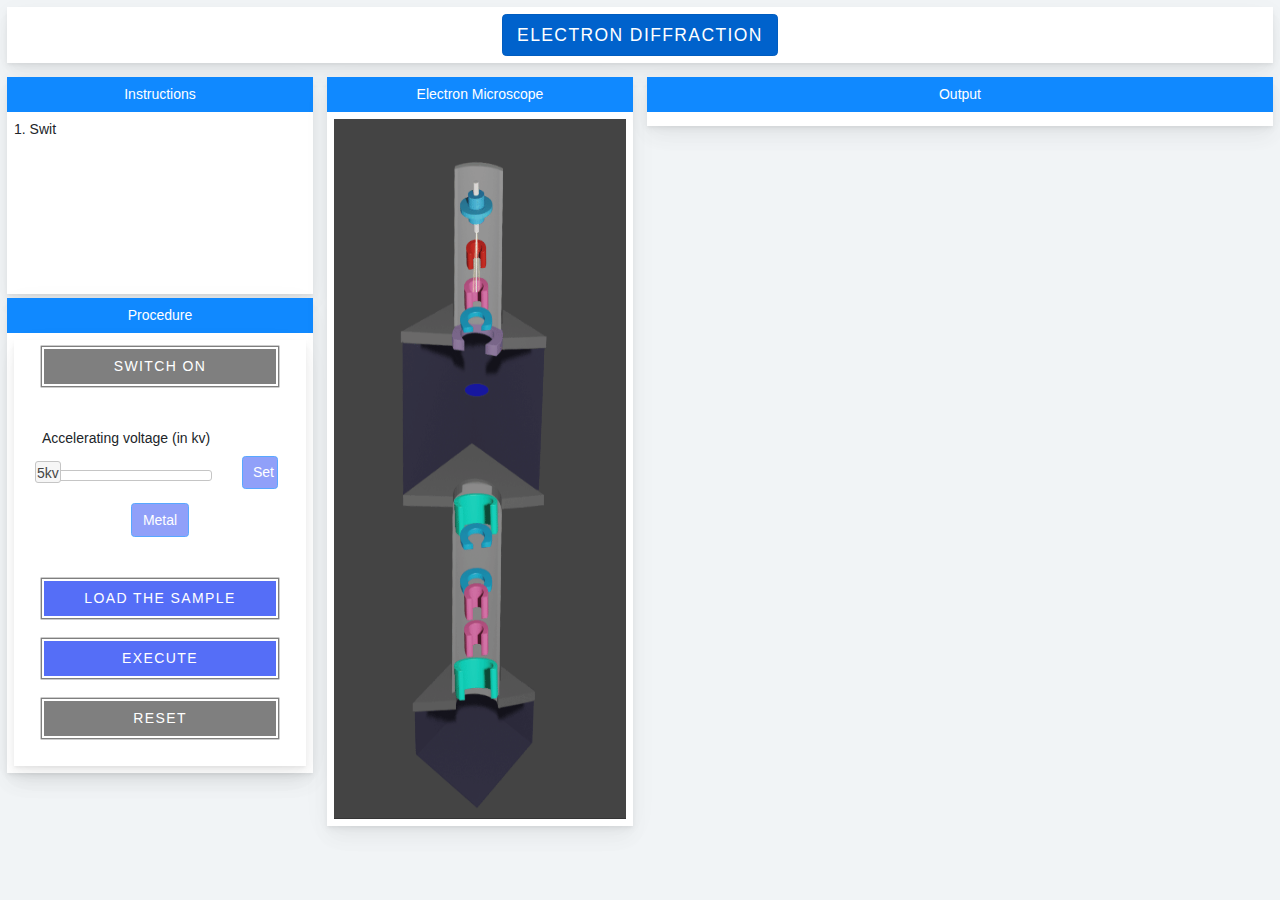
<file: simulation/index.html>
<!DOCTYPE html>
<html>

<head>
    <meta charset="utf-8">
    <meta name="viewport" content="width=device-width, initial-scale=1, shrink-to-fit=no">
    <link rel="stylesheet" href="https://use.fontawesome.com/releases/v5.7.0/css/all.css" integrity="sha384-lZN37f5QGtY3VHgisS14W3ExzMWZxybE1SJSEsQp9S+oqd12jhcu+A56Ebc1zFSJ" crossorigin="anonymous">
    <link rel="stylesheet" href="./css/bootstrap.min.css">
    <link rel="stylesheet" href="./css/main.css">
    <link rel="stylesheet" href="./css/task.css">
    <link rel="stylesheet" href="./css/jquery-ui.css">
</head>

<body>
    <div class="container-fluid main-wrapper">
        <div class="row lcontrol">
            <div class="col">
                <div class="panel" style="position: relative;">
                    <center>
                        <div class="btn-group btn-group-lg align-self-center scenes" role="group"
                            aria-label="Basic example">
                            <button type="button" data-scene="1" class="btn btn-primary active">Electron Diffraction</button>
                            
                        </div>
                    </center>
                    <i id="vol" class="fas fa-volume-up" style="position:absolute;right:10px;top:18px;cursor: pointer;"></i>
                </div>
            </div>
        </div>
        <div class="row ucontrol" id="container2">
            <div class="col-3">
                <div class="panel mb-1">
                    <div class="panel-head">
                        Instructions
                    </div>
                    <div id="typer" style="word-wrap: break-word;">

                    </div>

                </div>
                <div class="panel mb-1">
                    <div class="panel-head">
                        Procedure
                    </div>
                    <div class="panel padd">
                        <button class="but sm w-100 green" id="switchOn">SWITCH ON</button><br><br>
                        <div class="form-group mt-4">
                            <label for="formControlRange">Accelerating voltage (in kv)</label>
                            <div class="row">
                                <div class="col-9">
                                    <div id="avslider" class="mt-3">
                                        <div class="custom-handle ui-slider-handle" style="    padding: 0px;"></div>
                                    </div>
                                </div>
                                <div class="col-3">
                                    <button id="setav" class="btn btn-primary w-100">Set</button>
                                </div>
                            </div>
                        </div>
                        <center><button class="btn btn-primary" id="material1">Metal</button></center><br><br>
                        <button class="but sm w-100 blue" id="load">Load The Sample</button><br><br>
                        <button class="but sm w-100 green" id="exec">Execute</button><br><br>
                        <button class="but sm w-100 red" id="res">Reset</button><br><br>
                        <button class="but sm w-100 orange" id="ptask" style="display: none;">Program Task</button>
    
                    </div>
                </div>
            </div>
            <div class="col-3">
                <div class="panel">
                    <div class="panel-head">
                        Electron Microscope
                    </div>
                    <img src="./images/tem.gif" height=700 width=500>
                </div>

            </div>
            <div class="col-6">
                <div class="panel mb-1">
                    <div class="panel-head">
                        Output
                    </div>
                        <div id="imgSeen"></div>
                        <canvas
                            style="transform:translateX(-50%);position:absolute;left:50%;top:50px;opacity: 0.5;display:none;"
                            onclick="draw(event)" id="myCanvas" width=500 height=500
                            style="z-index: 10;"></canvas>
                </div>
            </div>

        </div>
    <div id="container1" style="position: relative;left:5px;display:none;">
        <div class="row">
            <div class="col-6">
                <h1 id="taskIt">TASK 1</h1>

        <h2 id="check">
            Select the Diffraction Pattern for the given region :-
        </h2>


        <h3 id="info"> Material 1</h3>
        <img id="diff" class="img-fluid" src="./images/imgS1.png" width="400" height="400" style="border-radius: 20px;position: relative;left: 150px;">
            </div>
            <div class="col-5">
                <div class="row" style="padding-top: 12rem;">
                    <button class="btn col-3 btn-success" onclick="imgClick(0)" id="validate_button"><img class="img-fluid" src="./images/amorphous.png" id="img1"></button>
                    <button class="btn col-3 btn-success" onclick="imgClick(1)" id="validate_button1"><img class="img-fluid" src="./images/crystalline.png" id="img2"></button>
                    <button class="btn col-3 btn-success" onclick="imgClick(2)" id="validate_button2"><img class="img-fluid" src="./images/mid.png" id="img3"></button>
                    <button class="btn col-3 btn-success" onclick="imgClick(3)" id="validate_button3"><img class="img-fluid" src="./images/no.png" id="img4"></button>
                </div>
            </div>
        </div>
        <br>
        <br>
        <center class="text-center pt-2">
            <button class="btn btn-success mb-2" onclick="validate()">Validate</button><br>
            <button id="next_experiment" class="btn btn-secondary" onclick="next()">Next Experiment</button>
        </center>
    </div>

        <div id="toast-wrapper" aria-live="polite" aria-atomic="true" style="position:fixed;bottom:1rem;right:1rem;">
        </div>

        <script src="./js/jquery.min.js"></script>
        <script src="./js/popper.js"></script>
        <script src="./js/bootstrap.min.js"></script>
        <script src="./js/jquery-ui.min.js"></script>
        <script src="./js/main.js"></script>
        <script src="./js/task.js"></script>
        <script>
            var avhandle = $("#avslider").find(".custom-handle");
            $("#avslider").slider({
        min: 0,
        max: 3,
        disabled: true,
        create: function () {
          avhandle.text("5kv");
        },
        slide: function (event, ui) {
          var txt = "5Kv";
          switch (ui.value) {
            case 0:
              txt = "5kv";
              break;
            case 1:
              txt = "10kv";
              break;
            case 2:
              txt = "15kv";
              break;
            case 3:
              txt = "20kv";
              break;
          }
          avhandle.text(txt);
        }
      });
        </script>
<script src="../assets/js/iframeResize.js"></script></body>

</html>
</file>
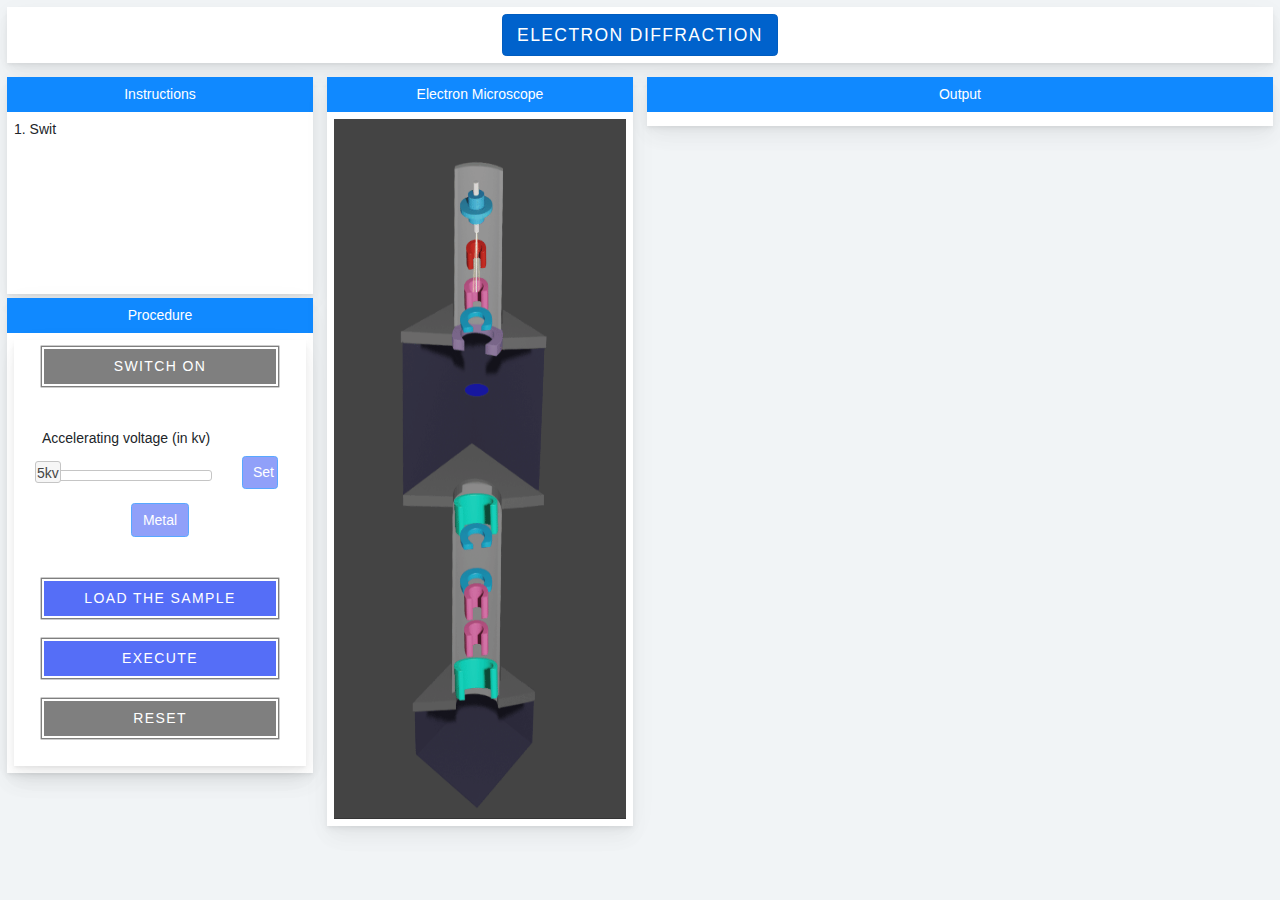
<file: experiment/simulation/index.html>
<!DOCTYPE html>
<html>

<head>
    <meta charset="utf-8">
    <meta name="viewport" content="width=device-width, initial-scale=1, shrink-to-fit=no">
    <link rel="stylesheet" href="https://use.fontawesome.com/releases/v5.7.0/css/all.css" integrity="sha384-lZN37f5QGtY3VHgisS14W3ExzMWZxybE1SJSEsQp9S+oqd12jhcu+A56Ebc1zFSJ" crossorigin="anonymous">
    <link rel="stylesheet" href="./css/bootstrap.min.css">
    <link rel="stylesheet" href="./css/main.css">
    <link rel="stylesheet" href="./css/task.css">
    <link rel="stylesheet" href="./css/jquery-ui.css">
</head>

<body>
    <div class="container-fluid main-wrapper">
        <div class="row lcontrol">
            <div class="col">
                <div class="panel" style="position: relative;">
                    <center>
                        <div class="btn-group btn-group-lg align-self-center scenes" role="group"
                            aria-label="Basic example">
                            <button type="button" data-scene="1" class="btn btn-primary active">Electron Diffraction</button>
                            
                        </div>
                    </center>
                    <i id="vol" class="fas fa-volume-up" style="position:absolute;right:10px;top:18px;cursor: pointer;"></i>
                </div>
            </div>
        </div>
        <div class="row ucontrol" id="container2">
            <div class="col-3">
                <div class="panel mb-1">
                    <div class="panel-head">
                        Instructions
                    </div>
                    <div id="typer" style="word-wrap: break-word;">

                    </div>

                </div>
                <div class="panel mb-1">
                    <div class="panel-head">
                        Procedure
                    </div>
                    <div class="panel padd">
                        <button class="but sm w-100 green" id="switchOn">SWITCH ON</button><br><br>
                        <div class="form-group mt-4">
                            <label for="formControlRange">Accelerating voltage (in kv)</label>
                            <div class="row">
                                <div class="col-9">
                                    <div id="avslider" class="mt-3">
                                        <div class="custom-handle ui-slider-handle" style="    padding: 0px;"></div>
                                    </div>
                                </div>
                                <div class="col-3">
                                    <button id="setav" class="btn btn-primary w-100">Set</button>
                                </div>
                            </div>
                        </div>
                        <center><button class="btn btn-primary" id="material1">Metal</button></center><br><br>
                        <button class="but sm w-100 blue" id="load">Load The Sample</button><br><br>
                        <button class="but sm w-100 green" id="exec">Execute</button><br><br>
                        <button class="but sm w-100 red" id="res">Reset</button><br><br>
                        <button class="but sm w-100 orange" id="ptask" style="display: none;">Program Task</button>
    
                    </div>
                </div>
            </div>
            <div class="col-3">
                <div class="panel">
                    <div class="panel-head">
                        Electron Microscope
                    </div>
                    <img src="./images/tem.gif" height=700 width=500>
                </div>

            </div>
            <div class="col-6">
                <div class="panel mb-1">
                    <div class="panel-head">
                        Output
                    </div>
                        <div id="imgSeen"></div>
                        <canvas
                            style="transform:translateX(-50%);position:absolute;left:50%;top:50px;opacity: 0.5;display:none;"
                            onclick="draw(event)" id="myCanvas" width=500 height=500
                            style="z-index: 10;"></canvas>
                </div>
            </div>

        </div>
    <div id="container1" style="position: relative;left:5px;display:none;">
        <div class="row">
            <div class="col-6">
                <h1 id="taskIt">TASK 1</h1>

        <h2 id="check">
            Select the Diffraction Pattern for the given region :-
        </h2>


        <h3 id="info"> Material 1</h3>
        <img id="diff" class="img-fluid" src="./images/imgS1.png" width="400" height="400" style="border-radius: 20px;position: relative;left: 150px;">
            </div>
            <div class="col-5">
                <div class="row" style="padding-top: 12rem;">
                    <button class="btn col-3 btn-success" onclick="imgClick(0)" id="validate_button"><img class="img-fluid" src="./images/amorphous.png" id="img1"></button>
                    <button class="btn col-3 btn-success" onclick="imgClick(1)" id="validate_button1"><img class="img-fluid" src="./images/crystalline.png" id="img2"></button>
                    <button class="btn col-3 btn-success" onclick="imgClick(2)" id="validate_button2"><img class="img-fluid" src="./images/mid.png" id="img3"></button>
                    <button class="btn col-3 btn-success" onclick="imgClick(3)" id="validate_button3"><img class="img-fluid" src="./images/no.png" id="img4"></button>
                </div>
            </div>
        </div>
        <br>
        <br>
        <center class="text-center pt-2">
            <button class="btn btn-success mb-2" onclick="validate()">Validate</button><br>
            <button id="next_experiment" class="btn btn-secondary" onclick="next()">Next Experiment</button>
        </center>
    </div>

        <div id="toast-wrapper" aria-live="polite" aria-atomic="true" style="position:fixed;bottom:1rem;right:1rem;">
        </div>

        <script src="./js/jquery.min.js"></script>
        <script src="./js/popper.js"></script>
        <script src="./js/bootstrap.min.js"></script>
        <script src="./js/jquery-ui.min.js"></script>
        <script src="./js/main.js"></script>
        <script src="./js/task.js"></script>
        <script>
            var avhandle = $("#avslider").find(".custom-handle");
            $("#avslider").slider({
        min: 0,
        max: 3,
        disabled: true,
        create: function () {
          avhandle.text("5kv");
        },
        slide: function (event, ui) {
          var txt = "5Kv";
          switch (ui.value) {
            case 0:
              txt = "5kv";
              break;
            case 1:
              txt = "10kv";
              break;
            case 2:
              txt = "15kv";
              break;
            case 3:
              txt = "20kv";
              break;
          }
          avhandle.text(txt);
        }
      });
        </script>
</body>

</html>
</file>
<file: simulation/css/main.css>
/*
dark blue: #23374d
light blue: #1089ff
bg : background: #f1f4f6;
shadow:
box-shadow: 0 0.46875rem 2.1875rem rgba(4,9,20,0.03), 0 0.9375rem 1.40625rem rgba(4,9,20,0.03), 0 0.25rem 0.53125rem rgba(4,9,20,0.05), 0 0.125rem 0.1875rem rgba(4,9,20,0.03);



*/
/*the container must be positioned relative:*/

/*Toast*/
.toast {
  animation: glow-blue 1.5s infinite ease-in-out !important;
}

.toast.success {
  border-left: 3px solid #31a66a;
  animation: glow-green 1.5s infinite ease-in-out !important;
}

.toast.danger {
  border-left: 3px solid #b81f44;
  animation: glow-red 1.5s infinite ease-in-out !important;
}

@-webkit-keyframes glow-red {
  0% {
    -webkit-box-shadow: 0 0 50px 50px rgba(255, 50, 50, 0.9);
  }
  50% {
    -webkit-box-shadow: 0 0 50px 0px rgba(255, 50, 50, 0.2);
  }
  100% {
    -webkit-box-shadow: 0 0 50px 50px rgba(255, 50, 50, 0.9);
  }
}

@keyframes glow-red {
  0% {
    box-shadow: 0 0 50px rgba(255, 50, 50, 0.9);
  }
  50% {
    box-shadow: 0 0 50px rgba(255, 50, 50, 0.2);
  }
  100% {
    box-shadow: 0 0 50px rgba(255, 50, 50, 0.9);
  }
}

@-webkit-keyframes glow-green {
  0% {
    -webkit-box-shadow: 0 0 50px 50px rgba(50, 230, 50, 0.9);
  }
  50% {
    -webkit-box-shadow: 0 0 50px 0px rgba(50, 230, 50, 0.2);
  }
  100% {
    -webkit-box-shadow: 0 0 50px 50px rgba(50, 230, 50, 0.9);
  }
}

@keyframes glow-green {
  0% {
    box-shadow: 0 0 50px rgba(50, 230, 50, 0.9);
  }
  50% {
    box-shadow: 0 0 50px rgba(50, 230, 50, 0.2);
  }
  100% {
    box-shadow: 0 0 50px rgba(50, 230, 50, 0.9);
  }
}

@-webkit-keyframes glow-blue {
  0% {
    -webkit-box-shadow: 0 0 50px 50px rgba(50, 50, 255, 0.9);
  }
  50% {
    -webkit-box-shadow: 0 0 50px 0px rgba(50, 50, 255, 0.2);
  }
  100% {
    -webkit-box-shadow: 0 0 50px 50px rgba(50, 50, 255, 0.9);
  }
}

@keyframes glow-blue {
  0% {
    box-shadow: 0 0 50px rgba(50, 50, 255, 0.9);
  }
  50% {
    box-shadow: 0 0 50px rgba(50, 50, 255, 0.2);
  }
  100% {
    box-shadow: 0 0 50px rgba(50, 50, 255, 0.9);
  }
}

.custom-select {
  position: relative;
  font-family: Arial;
}

.custom-select select {
  display: none; /*hide original SELECT element:*/
}

.select-selected {
  background-color: DodgerBlue;
}

/*style the arrow inside the select element:*/
.select-selected:after {
  position: absolute;
  content: "";
  top: 14px;
  right: 10px;
  width: 0;
  height: 0;
  border: 6px solid transparent;
  border-color: #fff transparent transparent transparent;
}

/*point the arrow upwards when the select box is open (active):*/
.select-selected.select-arrow-active:after {
  border-color: transparent transparent #fff transparent;
  top: 7px;
}

/*style the items (options), including the selected item:*/
.select-items div,.select-selected {
  color: #ffffff;
  padding: 8px 16px;
  border: 1px solid transparent;
  border-color: transparent transparent rgba(0, 0, 0, 0.1) transparent;
  cursor: pointer;
  user-select: none;
}

/*style items (options):*/
.select-items {
  position: absolute;
  background-color: DodgerBlue;
  top: 100%;
  left: 0;
  right: 0;
  z-index: 99;
}

/*hide the items when the select box is closed:*/
.select-hide {
  display: none;
}

.select-items div:hover, .same-as-selected {
  background-color: rgba(0, 0, 0, 0.1);
}
html {
  font-size: 14px;
}

html,
body {
  width: 100%;
  height: 100%;
  background: #f1f4f6;
}

h1,
h2,
h3,
h4 {
  font-family: "Montserrat", sans-serif;
}

p {
  font-family: "Lato", sans-serif;
}

a {
  color: rgb(0, 174, 255) !important;
  font-weight: bold;
}


.ucontrol > div,
.lcontrol > div {
  padding: 0.5rem;
}

.ucontrol .observation-mock {
  width: 100%;
  height: 15rem;
  background: #134e5e;
  background: -webkit-linear-gradient(to right, #71b280, #134e5e);
  background: linear-gradient(to right, #71b280, #134e5e);
  border: 0.1rem solid #555;
}
.t-wrapper {
  display: table;
  width: 100%;
}
.t-wrapper > div {
  height: 100%;
  display: table-row;
}

.panel {
  background: #fff;
  width: 100%;
  /* height: 100%; */
  box-shadow: 0 0.46875rem 2.1875rem rgba(4, 9, 20, 0.03), 0 0.9375rem 1.40625rem rgba(4, 9, 20, 0.03),
    0 0.25rem 0.53125rem rgba(4, 9, 20, 0.05), 0 0.125rem 0.1875rem rgba(4, 9, 20, 0.03);
  padding: 0.5rem;
}
.panel .panel-head {
  background: #1089ff;
  color: #fff;
  margin: -0.5rem;

  padding: 0.5rem;
  text-align: center;
  margin-bottom: 0.5rem;
}
.panel.padd {
  padding: 0.5rem 2rem;
}

#typer {
  height: 12rem;
}

#scene-anim {
  width: 100%;
  height: 50rem;
  position: relative;
  perspective: 70rem;
  z-index: 2;
}

#card {
  width: 100%;
  height: 100%;
  position: relative;
  transform-style: preserve-3d;
  transition: all 0.7s;
}

#card.back {
  transform: rotateY(180deg);
}

#front-face,
#back-face {
  position: absolute;
  top: 0;
  left: 0;
  width: 100%;
  height: 100%;
  backface-visibility: hidden;
}

#back-face {
  transform: rotateY(180deg);
}

.scene {
  display: none;
}

.but {
  padding: 1rem 2rem;
  background: none;
  color: #fff;
  font-family: "Oswald", sans-serif;
  text-transform: uppercase;
  letter-spacing: 0.1rem;
  border: 0.2rem solid #fff;
  background: rgba(0, 0, 0, 0.5);
  box-shadow: 0 0 0 0.1rem rgba(0, 0, 0, 0.5);
  transition: all 0.3s;
}
.but.sm {
  padding: 0.5rem 1rem;
}
.panel img{
  width:100%;
}

.out{
  background-color: rgba(8, 43, 243, 0.685)!important;
  cursor: not-allowed!important;
}

.out1{
  cursor: not-allowed!important;
}

.but:hover {
  background: #fff;
  color: #000;
  box-shadow: 0 0 0 0.1rem #fff;
}

.but.blue:hover {
  background: #1089ff;
  color: #fff;
  box-shadow: 0 0 0 0.1rem #1089ff;
}

.but.red:hover {
  background: #ff1010;
  color: #fff;
  box-shadow: 0 0 0 0.1rem #df2d2d;
}

.but.green:hover {
  background: #11c96d;
  color: #fff;
  box-shadow: 0 0 0 0.1rem #10ff89;
}

.but.orange:hover {
  background: #f08903;
  color: #fff;
  box-shadow: 0 0 0 0.1rem #c07928;
}

div[class*="scene-"] {
  position: relative;
  height: 100%;
  width: 100%;
  backface-visibility: hidden;
}

div[class*="scene-"] .next {
  position: absolute;
  right: 1rem;
  bottom: 1rem;
  backface-visibility: hidden;
}

div[class*="scene-"] .back {
  position: absolute;
  left: 1rem;
  bottom: 1rem;
  backface-visibility: hidden;
}

.scene-2,
.scene-3 {
  padding: 0 !important;
  background: rgb(51, 51, 51);
}

.lcontrol button {
  background: none;
  font-family: "Oswald", sans-serif;
  letter-spacing: 0.1rem;
  text-transform: uppercase;
  padding: 1rem;
  color: #aaa;
}

.custom-handle {
  width: 1.9rem !important;
  height: 1.6em !important;
  top: 50%;
  margin-top: -0.4em;
  text-align: center;
  line-height: 1.6em;
}
</file>
<file: simulation/css/task.css>
#validate_button {
  box-shadow: beige;
  /* padding: 1rem; */
  padding: 0 0 0 0;
  width: 25%;
  height: 40%;
}
#validate_button1 {
  padding: 0 0 0 0;
  box-shadow: beige;
  width: 25%;
  height: 40%;
}
#validate_button2 {
  padding: 0 0 0 0;
  box-shadow: beige;
  width: 25%;
  height: 40%;
}
#validate_button3 {
  padding: 0 0 0 0;
  box-shadow: beige;
  width: 25%;
  height: 40%;
}
#cntr{
    height:20px; 
    width:1px; 
    margin: -20px -50px; 
    position:relative;
    top:50%; 
    left:50%;
}
</file>
<file: experiment/simulation/css/main.css>
/*
dark blue: #23374d
light blue: #1089ff
bg : background: #f1f4f6;
shadow:
box-shadow: 0 0.46875rem 2.1875rem rgba(4,9,20,0.03), 0 0.9375rem 1.40625rem rgba(4,9,20,0.03), 0 0.25rem 0.53125rem rgba(4,9,20,0.05), 0 0.125rem 0.1875rem rgba(4,9,20,0.03);



*/
/*the container must be positioned relative:*/

/*Toast*/
.toast {
  animation: glow-blue 1.5s infinite ease-in-out !important;
}

.toast.success {
  border-left: 3px solid #31a66a;
  animation: glow-green 1.5s infinite ease-in-out !important;
}

.toast.danger {
  border-left: 3px solid #b81f44;
  animation: glow-red 1.5s infinite ease-in-out !important;
}

@-webkit-keyframes glow-red {
  0% {
    -webkit-box-shadow: 0 0 50px 50px rgba(255, 50, 50, 0.9);
  }
  50% {
    -webkit-box-shadow: 0 0 50px 0px rgba(255, 50, 50, 0.2);
  }
  100% {
    -webkit-box-shadow: 0 0 50px 50px rgba(255, 50, 50, 0.9);
  }
}

@keyframes glow-red {
  0% {
    box-shadow: 0 0 50px rgba(255, 50, 50, 0.9);
  }
  50% {
    box-shadow: 0 0 50px rgba(255, 50, 50, 0.2);
  }
  100% {
    box-shadow: 0 0 50px rgba(255, 50, 50, 0.9);
  }
}

@-webkit-keyframes glow-green {
  0% {
    -webkit-box-shadow: 0 0 50px 50px rgba(50, 230, 50, 0.9);
  }
  50% {
    -webkit-box-shadow: 0 0 50px 0px rgba(50, 230, 50, 0.2);
  }
  100% {
    -webkit-box-shadow: 0 0 50px 50px rgba(50, 230, 50, 0.9);
  }
}

@keyframes glow-green {
  0% {
    box-shadow: 0 0 50px rgba(50, 230, 50, 0.9);
  }
  50% {
    box-shadow: 0 0 50px rgba(50, 230, 50, 0.2);
  }
  100% {
    box-shadow: 0 0 50px rgba(50, 230, 50, 0.9);
  }
}

@-webkit-keyframes glow-blue {
  0% {
    -webkit-box-shadow: 0 0 50px 50px rgba(50, 50, 255, 0.9);
  }
  50% {
    -webkit-box-shadow: 0 0 50px 0px rgba(50, 50, 255, 0.2);
  }
  100% {
    -webkit-box-shadow: 0 0 50px 50px rgba(50, 50, 255, 0.9);
  }
}

@keyframes glow-blue {
  0% {
    box-shadow: 0 0 50px rgba(50, 50, 255, 0.9);
  }
  50% {
    box-shadow: 0 0 50px rgba(50, 50, 255, 0.2);
  }
  100% {
    box-shadow: 0 0 50px rgba(50, 50, 255, 0.9);
  }
}

.custom-select {
  position: relative;
  font-family: Arial;
}

.custom-select select {
  display: none; /*hide original SELECT element:*/
}

.select-selected {
  background-color: DodgerBlue;
}

/*style the arrow inside the select element:*/
.select-selected:after {
  position: absolute;
  content: "";
  top: 14px;
  right: 10px;
  width: 0;
  height: 0;
  border: 6px solid transparent;
  border-color: #fff transparent transparent transparent;
}

/*point the arrow upwards when the select box is open (active):*/
.select-selected.select-arrow-active:after {
  border-color: transparent transparent #fff transparent;
  top: 7px;
}

/*style the items (options), including the selected item:*/
.select-items div,.select-selected {
  color: #ffffff;
  padding: 8px 16px;
  border: 1px solid transparent;
  border-color: transparent transparent rgba(0, 0, 0, 0.1) transparent;
  cursor: pointer;
  user-select: none;
}

/*style items (options):*/
.select-items {
  position: absolute;
  background-color: DodgerBlue;
  top: 100%;
  left: 0;
  right: 0;
  z-index: 99;
}

/*hide the items when the select box is closed:*/
.select-hide {
  display: none;
}

.select-items div:hover, .same-as-selected {
  background-color: rgba(0, 0, 0, 0.1);
}
html {
  font-size: 14px;
}

html,
body {
  width: 100%;
  height: 100%;
  background: #f1f4f6;
}

h1,
h2,
h3,
h4 {
  font-family: "Montserrat", sans-serif;
}

p {
  font-family: "Lato", sans-serif;
}

a {
  color: rgb(0, 174, 255) !important;
  font-weight: bold;
}


.ucontrol > div,
.lcontrol > div {
  padding: 0.5rem;
}

.ucontrol .observation-mock {
  width: 100%;
  height: 15rem;
  background: #134e5e;
  background: -webkit-linear-gradient(to right, #71b280, #134e5e);
  background: linear-gradient(to right, #71b280, #134e5e);
  border: 0.1rem solid #555;
}
.t-wrapper {
  display: table;
  width: 100%;
}
.t-wrapper > div {
  height: 100%;
  display: table-row;
}

.panel {
  background: #fff;
  width: 100%;
  /* height: 100%; */
  box-shadow: 0 0.46875rem 2.1875rem rgba(4, 9, 20, 0.03), 0 0.9375rem 1.40625rem rgba(4, 9, 20, 0.03),
    0 0.25rem 0.53125rem rgba(4, 9, 20, 0.05), 0 0.125rem 0.1875rem rgba(4, 9, 20, 0.03);
  padding: 0.5rem;
}
.panel .panel-head {
  background: #1089ff;
  color: #fff;
  margin: -0.5rem;

  padding: 0.5rem;
  text-align: center;
  margin-bottom: 0.5rem;
}
.panel.padd {
  padding: 0.5rem 2rem;
}

#typer {
  height: 12rem;
}

#scene-anim {
  width: 100%;
  height: 50rem;
  position: relative;
  perspective: 70rem;
  z-index: 2;
}

#card {
  width: 100%;
  height: 100%;
  position: relative;
  transform-style: preserve-3d;
  transition: all 0.7s;
}

#card.back {
  transform: rotateY(180deg);
}

#front-face,
#back-face {
  position: absolute;
  top: 0;
  left: 0;
  width: 100%;
  height: 100%;
  backface-visibility: hidden;
}

#back-face {
  transform: rotateY(180deg);
}

.scene {
  display: none;
}

.but {
  padding: 1rem 2rem;
  background: none;
  color: #fff;
  font-family: "Oswald", sans-serif;
  text-transform: uppercase;
  letter-spacing: 0.1rem;
  border: 0.2rem solid #fff;
  background: rgba(0, 0, 0, 0.5);
  box-shadow: 0 0 0 0.1rem rgba(0, 0, 0, 0.5);
  transition: all 0.3s;
}
.but.sm {
  padding: 0.5rem 1rem;
}
.panel img{
  width:100%;
}

.out{
  background-color: rgba(8, 43, 243, 0.685)!important;
  cursor: not-allowed!important;
}

.out1{
  cursor: not-allowed!important;
}

.but:hover {
  background: #fff;
  color: #000;
  box-shadow: 0 0 0 0.1rem #fff;
}

.but.blue:hover {
  background: #1089ff;
  color: #fff;
  box-shadow: 0 0 0 0.1rem #1089ff;
}

.but.red:hover {
  background: #ff1010;
  color: #fff;
  box-shadow: 0 0 0 0.1rem #df2d2d;
}

.but.green:hover {
  background: #11c96d;
  color: #fff;
  box-shadow: 0 0 0 0.1rem #10ff89;
}

.but.orange:hover {
  background: #f08903;
  color: #fff;
  box-shadow: 0 0 0 0.1rem #c07928;
}

div[class*="scene-"] {
  position: relative;
  height: 100%;
  width: 100%;
  backface-visibility: hidden;
}

div[class*="scene-"] .next {
  position: absolute;
  right: 1rem;
  bottom: 1rem;
  backface-visibility: hidden;
}

div[class*="scene-"] .back {
  position: absolute;
  left: 1rem;
  bottom: 1rem;
  backface-visibility: hidden;
}

.scene-2,
.scene-3 {
  padding: 0 !important;
  background: rgb(51, 51, 51);
}

.lcontrol button {
  background: none;
  font-family: "Oswald", sans-serif;
  letter-spacing: 0.1rem;
  text-transform: uppercase;
  padding: 1rem;
  color: #aaa;
}

.custom-handle {
  width: 1.9rem !important;
  height: 1.6em !important;
  top: 50%;
  margin-top: -0.4em;
  text-align: center;
  line-height: 1.6em;
}
</file>
<file: experiment/simulation/css/task.css>
#validate_button {
  box-shadow: beige;
  /* padding: 1rem; */
  padding: 0 0 0 0;
  width: 25%;
  height: 40%;
}
#validate_button1 {
  padding: 0 0 0 0;
  box-shadow: beige;
  width: 25%;
  height: 40%;
}
#validate_button2 {
  padding: 0 0 0 0;
  box-shadow: beige;
  width: 25%;
  height: 40%;
}
#validate_button3 {
  padding: 0 0 0 0;
  box-shadow: beige;
  width: 25%;
  height: 40%;
}
#cntr{
    height:20px; 
    width:1px; 
    margin: -20px -50px; 
    position:relative;
    top:50%; 
    left:50%;
}
</file>
